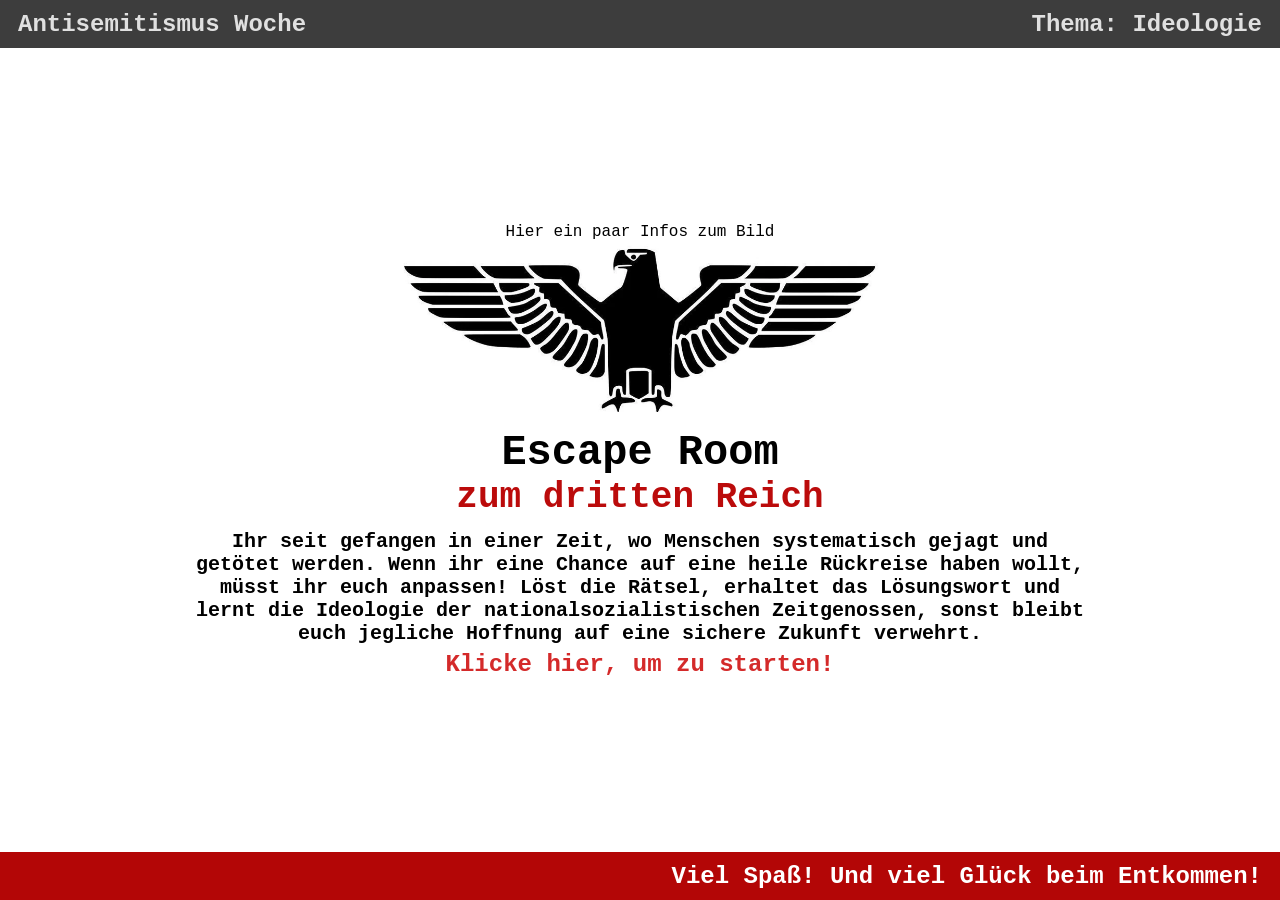
<file: index.html>
<!DOCTYPE html>
<html lang="de">
    <head>
        <meta charset="utf-8">
        <title>Homepage | Escape Room</title>
        <link rel="stylesheet" href="./css/home.css">
    </head>
    <body>
        
        <div class="header">
            <div>Antisemitismus Woche</div>
            <div>Thema: Ideologie</div>
        </div>

        <div class="content">
            <div class="img">
                <button class="img alert-trigger" onclick="showAlert()">Hier ein paar Infos zum Bild</button> 
                <img src="./resources/reichsadler-picture.webp" alt="Bild eines Reichsadlers">

                <!-- <p class="img info">Das hier ist ein Bild eines Reichsadlers. 
                    Die Verwendung dieses Symbols ist ohne Hakenkreuz nicht strafbar,
                    daher wird er oft von Nazis benutzt, um Gleichgesinnten die eigene 
                    Weltanschauung zu demonstrieren.</p>
                <p class="img link"><a href="https://www.ebay.de/itm/305995497662?srsltid=AfmBOorsjXa86XxQG4_QE_YcTgO_wRYqYVOR5uSBegvjUWXw7wia4qXM"
                    target="_blank" rel="noreferrer">
                    Link zur Webseite, von der dieses Bild stammt
                </a></p> -->
            </div>

            <h1>Escape Room</h1>
            <h2>zum dritten Reich</h2>

            <p>Ihr seit gefangen in einer Zeit, wo Menschen systematisch gejagt
                und get&ouml;tet werden. Wenn ihr eine Chance auf eine heile R&uuml;ckreise haben wollt,
                m&uuml;sst ihr euch anpassen! L&ouml;st die R&auml;tsel, erhaltet das L&ouml;sungswort
                und lernt die Ideologie der nationalsozialistischen Zeitgenossen, sonst bleibt euch 
                jegliche Hoffnung auf eine sichere Zukunft verwehrt.
            </p>
            <div><a href="./html/01-riddle.html">Klicke hier, um zu starten!</a></div>
        </div>

        <div class="footer">
            <div>Viel Spa&szlig;! Und viel Gl&uuml;ck beim Entkommen!</div>
        </div>

        <script>
            let solutionArray = ['false', 'false', 'false', 'false', 'false', 'false', 'false', 'false'];
            //the solutionArray shows which riddles have been solved yet
            //'false' means not solved; 'true' means solved   
            //(when getting transfered, the turn into string. If I use strings from the beginning they dont need to change.)
            //first entry is for the first riddel, second one is for the second riddle and so on...
            
            storeArray();

            function storeArray() {
                for(let i = 0; i < 8; i++) {
                    sessionStorage.setItem(i, solutionArray[i]);
                }
            } //storeArray()

            function showAlert() {
                window.alert(
                    `Das hier ist ein Reichsadler. 
Zu NS-Zeiten symbolisierte er Macht, Souveränität, sowie die Idee eines übergeordneten Reiches. In Verbindung mit dem Hakenkreuz im Eichenkranz (hier nicht abgebildet) stand er fuer die Ideologie des "Dritten Reiches".
Heutzutage ist die Verwendung dieses Symbols mit dem Hakenkreuz strafbar, daher wird es von Nazis oft ohne Hakenkreuz verwendet, um Gleichgesinnten zu zeigen, dass man der NS-Ideologie folgt.`
                )
            } //showAlert()
        </script>
    </body>
</html>
</file>
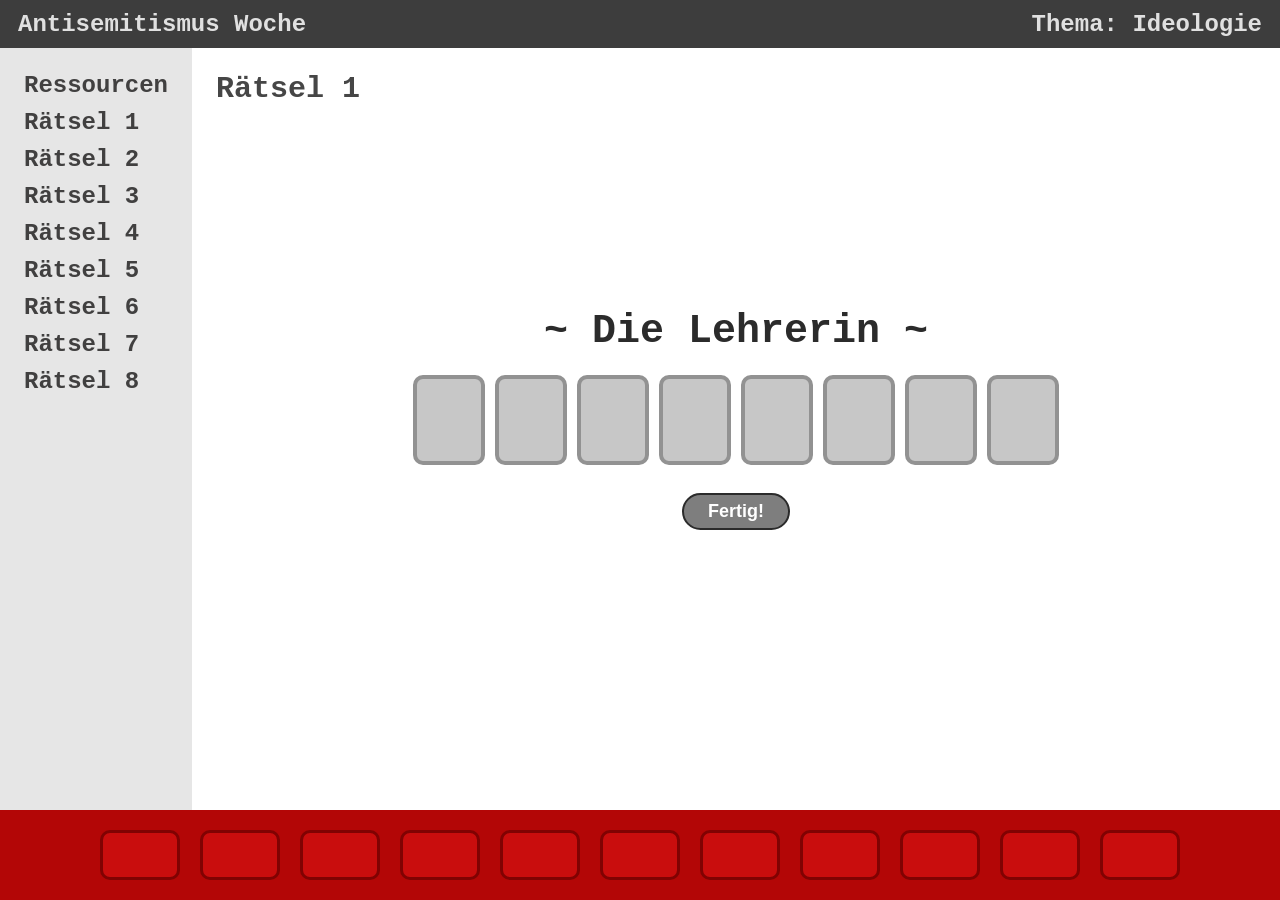
<file: html/01-riddle.html>
<!DOCTYPE html>
<html lang="de">
    <head>
        <meta charset="utf-8">
        <title>R&auml;tsel 1 | Escape Room</title>
        <link rel="stylesheet" href="../css/style.css">
    </head>
    <body>
    
        <div class="header">
            <div>Antisemitismus Woche</div>
            <div>Thema: Ideologie</div>
        </div>

        <div class="content">
            <div class="side left">
                <ul class="linklist">
                    <li><a href="./resources.html">Ressourcen</a></li>
                    <li><a href="./01-riddle.html">R&auml;tsel 1</a></li>
                    <li><a href="./02-riddle.html">R&auml;tsel 2</a></li>
                    <li><a href="./03-riddle.html">R&auml;tsel 3</a></li>
                    <li><a href="./04-riddle.html">R&auml;tsel 4</a></li>
                    <li><a href="./05-riddle.html">R&auml;tsel 5</a></li>
                    <li><a href="./06-riddle.html">R&auml;tsel 6</a></li>
                    <li><a href="./07-riddle.html">R&auml;tsel 7</a></li>
                    <li><a href="./08-riddle.html">R&auml;tsel 8</a></li>
                </ul>
            </div>
            
            <div class="side right">
                <h2>R&auml;tsel 1</h2>
                <div class="riddle-specifics">
                    <h1>~ Die Lehrerin ~</h1>
                    <div class="code-input-container">
                        <input type="text" class="code-input one" maxlength="1" oninput="moveToNext(this)" onkeydown="moveToPrev(this, event)">
                        <input type="text" class="code-input two" maxlength="1" oninput="moveToNext(this)" onkeydown="moveToPrev(this, event)">
                        <input type="text" class="code-input three" maxlength="1" oninput="moveToNext(this)" onkeydown="moveToPrev(this, event)">
                        <input type="text" class="code-input four" maxlength="1" oninput="moveToNext(this)" onkeydown="moveToPrev(this, event)">
                        <input type="text" class="code-input five" maxlength="1" oninput="moveToNext(this)" onkeydown="moveToPrev(this, event)">
                        <input type="text" class="code-input six" maxlength="1" oninput="moveToNext(this)" onkeydown="moveToPrev(this, event)">
                        <input type="text" class="code-input seven" maxlength="1" oninput="moveToNext(this)" onkeydown="moveToPrev(this, event)">
                        <input type="text" class="code-input eight" maxlength="1" oninput="moveToNext(this)" onkeydown="moveToPrev(this, event)">
                        <!-- the type has to be "text" in order for maxlength to only allow the input of one digit -->
                    </div>
                    <div class="button-container">
                        <button class="submit" onclick="checkCode()">Fertig!</button>
                    </div>
                    <div class="error-message">Hier k&ouml;nnte ein Fehler vorliegen!</div>
                </div>
            </div>
        </div>

        <div class="footer">
            <div class="solution one"></div>
            <div class="solution two"></div>
            <div class="solution three"></div>
            <div class="solution four"></div>
            <div class="solution five"></div>
            <div class="solution six"></div>
            <div class="solution seven"></div>
            <div class="solution eight"></div>
            <div class="solution nine"></div>
            <div class="solution ten"></div>
            <div class="solution eleven"></div>
        </div>

        <script type="text/javascript" src="../js/script.js"></script>
        <script>
            let solutionArray = retrieveArray();
            showObtainedSolutionLetters(solutionArray);
            lockInputsIfSolved();

            function checkCode() {
                if (checkForEmptyInputs()) { //if all Inputs have values:
                    if (
                        //check if the entered values are correct:
                        document.querySelector('.code-input.one').value == 0 &&
                        document.querySelector('.code-input.two').value == 3 &&
                        document.querySelector('.code-input.three').value == 1 &&
                        document.querySelector('.code-input.four').value == 1 &&
                        document.querySelector('.code-input.five').value == 6 &&
                        document.querySelector('.code-input.six').value == 1 &&
                        document.querySelector('.code-input.seven').value == 2 &&
                        document.querySelector('.code-input.eight').value == 5
                    ){ //if entered values are correct
                        revealSolution();
                    } else { //if entered calues are not correct
                        document.querySelector('.error-message').innerHTML = 'Inkorrekt. Versuch es noch einmal!';
                        document.querySelector('.error-message').style.color = 'rgb(224, 111, 111)';
                    }
                } else { //if there is at least one empty input
                    document.querySelector('.error-message').innerHTML = 'Es gibt noch leere Eingabe-Felder!';
                    document.querySelector('.error-message').style.color = 'rgb(224, 111, 111)';
                }
            } //checkCode()

            function revealSolution() {
                document.querySelector('.error-message').style.color = 'white';
                solutionArray[0] = 'true';
                storeArray(solutionArray);
                showObtainedSolutionLetters(solutionArray);
                lockInputsIfSolved();
            } //revealSolution()

            function lockInputsIfSolved() {
                if (solutionArray[0] == 'true') {
                    document.querySelector('.code-input.one').value = 0;
                    document.querySelector('.code-input.two').value =  3;
                    document.querySelector('.code-input.three').value = 1; 
                    document.querySelector('.code-input.four').value = 1; 
                    document.querySelector('.code-input.five').value = 6; 
                    document.querySelector('.code-input.six').value = 1; 
                    document.querySelector('.code-input.seven').value = 2; 
                    document.querySelector('.code-input.eight').value = 5;

                    document.querySelector('.code-input.one').disabled = true;
                    document.querySelector('.code-input.two').disabled = true;
                    document.querySelector('.code-input.three').disabled = true;
                    document.querySelector('.code-input.four').disabled = true;
                    document.querySelector('.code-input.five').disabled = true;
                    document.querySelector('.code-input.six').disabled = true;
                    document.querySelector('.code-input.seven').disabled = true;
                    document.querySelector('.code-input.eight').disabled = true;
                    /* I am aware that I could use const variables instead of using
                    the querySelector everytime which would probably reduce processing time. 
                    However, I would need to do that for every html.file and I don't have
                    endless time right now. So I'll just leave it this way because it's
                    quicker to implement. */
                }
            } //lockInputsIfSolved()
        </script>
    </body>
</html>
</file>
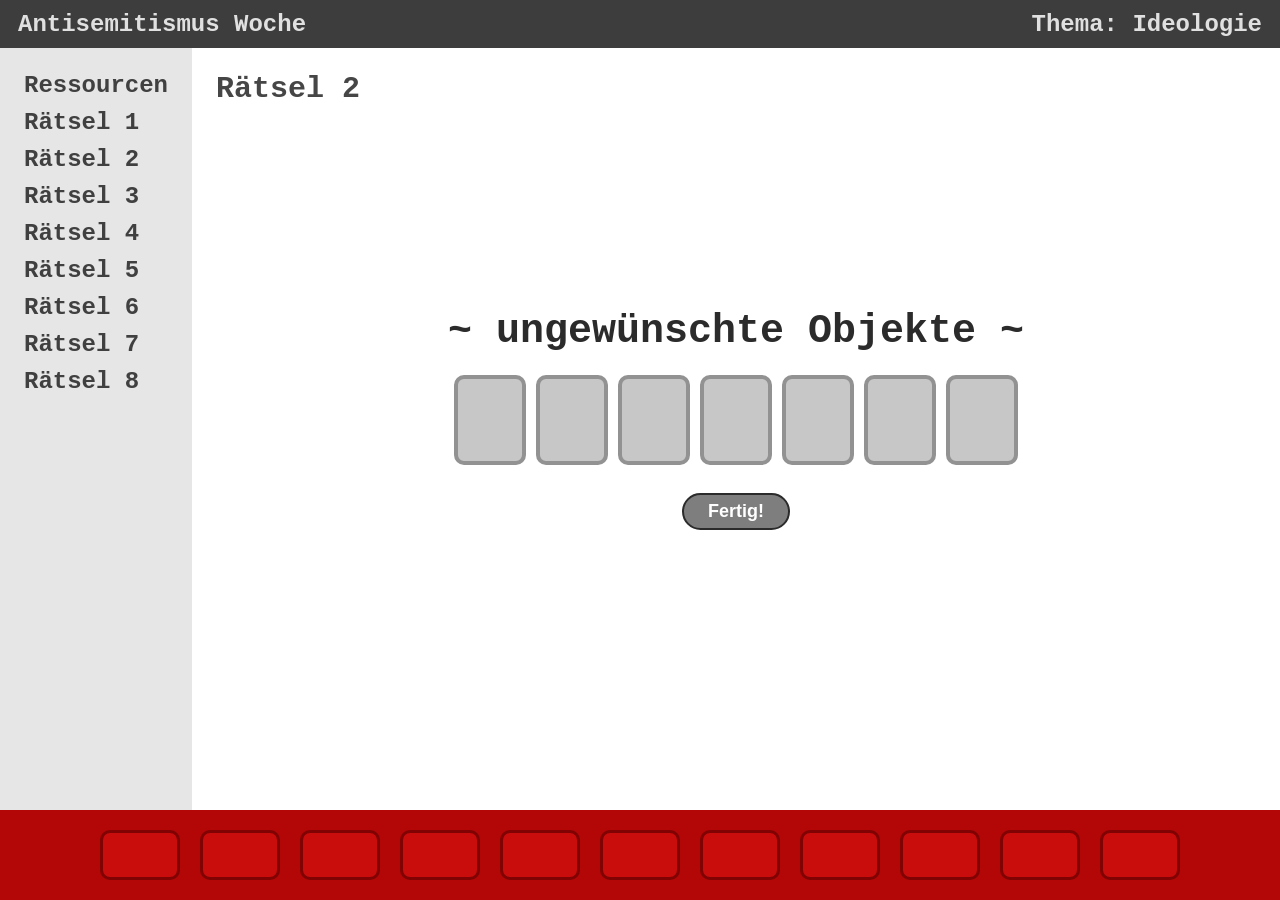
<file: html/02-riddle.html>
<!DOCTYPE html>
<html lang="de">
    <head>
        <meta charset="utf-8">
        <title>R&auml;tsel 2 | Escape Room</title>
        <link rel="stylesheet" href="../css/style.css">
    </head>
    <body>

        <div class="header">
            <div>Antisemitismus Woche</div>
            <div>Thema: Ideologie</div>
        </div>
        
        <div class="content">
            <div class="side left">
                <ul class="linklist">
                    <li><a href="./resources.html">Ressourcen</a></li>
                    <li><a href="./01-riddle.html">R&auml;tsel 1</a></li>
                    <li><a href="./02-riddle.html">R&auml;tsel 2</a></li>
                    <li><a href="./03-riddle.html">R&auml;tsel 3</a></li>
                    <li><a href="./04-riddle.html">R&auml;tsel 4</a></li>
                    <li><a href="./05-riddle.html">R&auml;tsel 5</a></li>
                    <li><a href="./06-riddle.html">R&auml;tsel 6</a></li>
                    <li><a href="./07-riddle.html">R&auml;tsel 7</a></li>
                    <li><a href="./08-riddle.html">R&auml;tsel 8</a></li>
                </ul>
            </div>
            
            <div class="side right">
                <h2>R&auml;tsel 2</h2>
                <div class="riddle-specifics">
                    <h1>~ ungew&uuml;nschte Objekte ~</h1>
                    <div class="code-input-container">
                        <input type="text" class="code-input one" maxlength="1" oninput="moveToNext(this)" onkeydown="moveToPrev(this, event)">
                        <input type="text" class="code-input two" maxlength="1" oninput="moveToNext(this)" onkeydown="moveToPrev(this, event)">
                        <input type="text" class="code-input three" maxlength="1" oninput="moveToNext(this)" onkeydown="moveToPrev(this, event)">
                        <input type="text" class="code-input four" maxlength="1" oninput="moveToNext(this)" onkeydown="moveToPrev(this, event)">
                        <input type="text" class="code-input five" maxlength="1" oninput="moveToNext(this)" onkeydown="moveToPrev(this, event)">
                        <input type="text" class="code-input six" maxlength="1" oninput="moveToNext(this)" onkeydown="moveToPrev(this, event)">
                        <input type="text" class="code-input seven" maxlength="1" oninput="moveToNext(this)" onkeydown="moveToPrev(this, event)">
                        <!-- the type has to be "text" in order for maxlength to only allow the input of one digit -->
                    </div>
                    <div class="button-container">
                        <button class="submit" onclick="checkCode()">Fertig!</button>
                    </div>
                    <div class="error-message">Hier k&ouml;nnte ein Fehler vorliegen!</div>
                </div>
            </div>
        </div>

        <div class="footer">
            <div class="solution one"></div>
            <div class="solution two"></div>
            <div class="solution three"></div>
            <div class="solution four"></div>
            <div class="solution five"></div>
            <div class="solution six"></div>
            <div class="solution seven"></div>
            <div class="solution eight"></div>
            <div class="solution nine"></div>
            <div class="solution ten"></div>
            <div class="solution eleven"></div>
        </div>

        <script type="text/javascript" src="../js/script.js"></script>
        <script>
            let solutionArray = retrieveArray();
            showObtainedSolutionLetters(solutionArray);
            lockInputsIfSolved();

            function checkCode() {
                if (checkForEmptyInputs()) { //if all Inputs have values:
                    if (
                        //check if the entered values are correct:
                        document.querySelector('.code-input.one').value == 1 &&
                        document.querySelector('.code-input.two').value == 9 &&
                        document.querySelector('.code-input.three').value == 3 &&
                        document.querySelector('.code-input.four').value == 3 &&
                        document.querySelector('.code-input.five').value == 1 &&
                        document.querySelector('.code-input.six').value == 9 &&
                        document.querySelector('.code-input.seven').value == 4
                    ){ //if entered values are correct
                        revealSolution();
                    } else { //if entered calues are not correct
                        document.querySelector('.error-message').innerHTML = 'Inkorrekt. Versuch es noch einmal!';
                        document.querySelector('.error-message').style.color = 'rgb(224, 111, 111)';
                    }
                } else { //if there is at least one empty input
                    document.querySelector('.error-message').innerHTML = 'Es gibt noch leere Eingabe-Felder!';
                    document.querySelector('.error-message').style.color = 'rgb(224, 111, 111)';
                }
            } //checkCode()

            function revealSolution() {
                document.querySelector('.error-message').style.color = 'white';
                solutionArray[1] = 'true';
                storeArray(solutionArray);
                showObtainedSolutionLetters(solutionArray);
                lockInputsIfSolved();
            } //revealSolution()

            function lockInputsIfSolved() {
                if (solutionArray[1] == 'true') {
                    document.querySelector('.code-input.one').value = 1;
                    document.querySelector('.code-input.two').value =  9;
                    document.querySelector('.code-input.three').value = 3; 
                    document.querySelector('.code-input.four').value = 3; 
                    document.querySelector('.code-input.five').value = 1; 
                    document.querySelector('.code-input.six').value = 9; 
                    document.querySelector('.code-input.seven').value = 4; 

                    document.querySelector('.code-input.one').disabled = true;
                    document.querySelector('.code-input.two').disabled = true;
                    document.querySelector('.code-input.three').disabled = true;
                    document.querySelector('.code-input.four').disabled = true;
                    document.querySelector('.code-input.five').disabled = true;
                    document.querySelector('.code-input.six').disabled = true;
                    document.querySelector('.code-input.seven').disabled = true;
                }
            } //lockInputsIfSolved()
        </script>
    </body>
</html>
</file>
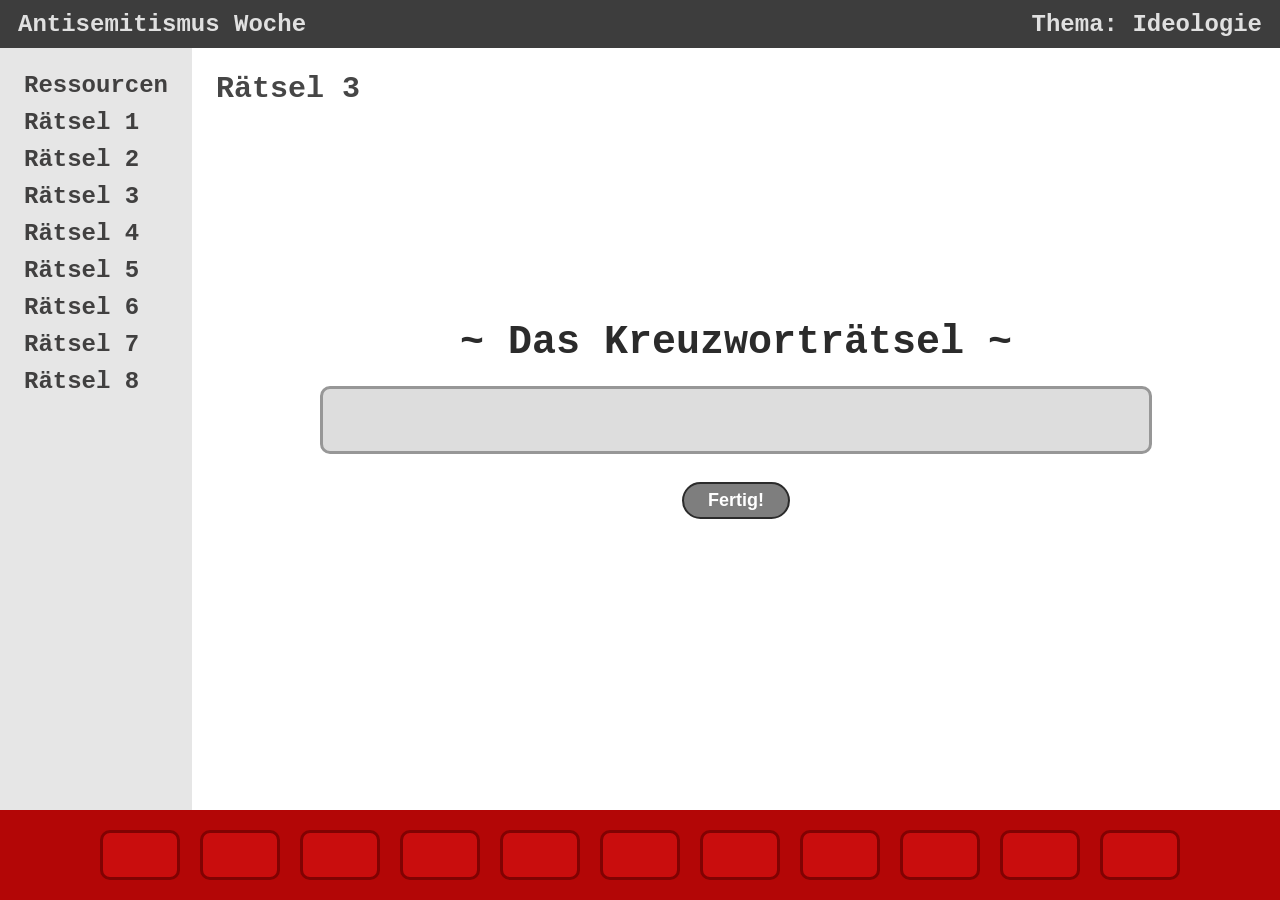
<file: html/03-riddle.html>
<!DOCTYPE html>
<html lang="de">
    <head>
        <meta charset="utf-8">
        <title>R&auml;tsel 3 | Escape Room</title>
        <link rel="stylesheet" href="../css/style.css">
    </head>
    <body>
        
        <div class="header">
            <div>Antisemitismus Woche</div>
            <div>Thema: Ideologie</div>
        </div>

        <div class="content">
            <div class="side left">
                <ul class="linklist">
                    <li><a href="./resources.html">Ressourcen</a></li>
                    <li><a href="./01-riddle.html">R&auml;tsel 1</a></li>
                    <li><a href="./02-riddle.html">R&auml;tsel 2</a></li>
                    <li><a href="./03-riddle.html">R&auml;tsel 3</a></li>
                    <li><a href="./04-riddle.html">R&auml;tsel 4</a></li>
                    <li><a href="./05-riddle.html">R&auml;tsel 5</a></li>
                    <li><a href="./06-riddle.html">R&auml;tsel 6</a></li>
                    <li><a href="./07-riddle.html">R&auml;tsel 7</a></li>
                    <li><a href="./08-riddle.html">R&auml;tsel 8</a></li>
                </ul>
            </div>
            
            <div class="side right">
                <h2>R&auml;tsel 3</h2>
                <div class="riddle-specifics">
                    <h1>~ Das Kreuzwortr&auml;tsel ~</h1>
                    <div class="code-input-container">
                        <input type="text" class="word-input">
                    </div>
                    <div class="button-container">
                        <button class="submit" onclick="checkWord()">Fertig!</button>
                    </div>
                    <div class="error-message">Hier k&ouml;nnte ein Fehler vorliegen!</div>
                </div>
            </div>
        </div>

        <div class="footer">
            <div class="solution one"></div>
            <div class="solution two"></div>
            <div class="solution three"></div>
            <div class="solution four"></div>
            <div class="solution five"></div>
            <div class="solution six"></div>
            <div class="solution seven"></div>
            <div class="solution eight"></div>
            <div class="solution nine"></div>
            <div class="solution ten"></div>
            <div class="solution eleven"></div>
        </div>

        <script type="text/javascript" src="../js/script.js"></script>
        <script>
            let solutionArray = retrieveArray();
            showObtainedSolutionLetters(solutionArray);
            lockInputsIfSolved();

            function checkWord() {
                if (document.querySelector('.word-input').value) { //if all Inputs have values:
                    if (
                        //check if the entered values are correct:
                        document.querySelector('.word-input').value == 'Menschenrechte' 
                    ){ //if entered values are correct
                        revealSolution();
                    } else { //if entered calues are not correct
                        document.querySelector('.error-message').innerHTML = 'Inkorrekt. Versuch es noch einmal!';
                        document.querySelector('.error-message').style.color = 'rgb(224, 111, 111)';
                    }
                } else { //if there is at least one empty input
                    document.querySelector('.error-message').innerHTML = 'Es gibt noch leere Eingabe-Felder!';
                    document.querySelector('.error-message').style.color = 'rgb(224, 111, 111)';
                }
            } //checkWord()

            function revealSolution() {
                document.querySelector('.error-message').style.color = 'white';
                solutionArray[2] = 'true';
                storeArray(solutionArray);
                showObtainedSolutionLetters(solutionArray);
                lockInputsIfSolved();
            } //revealSolution()

            function lockInputsIfSolved() {
                if (solutionArray[2] == 'true') {
                    document.querySelector('.word-input').value = 'Menschenrechte';

                    document.querySelector('.word-input').disabled = true;
                }
            } //lockInputsIfSolved()
        </script>
    </body>
</html>
</file>
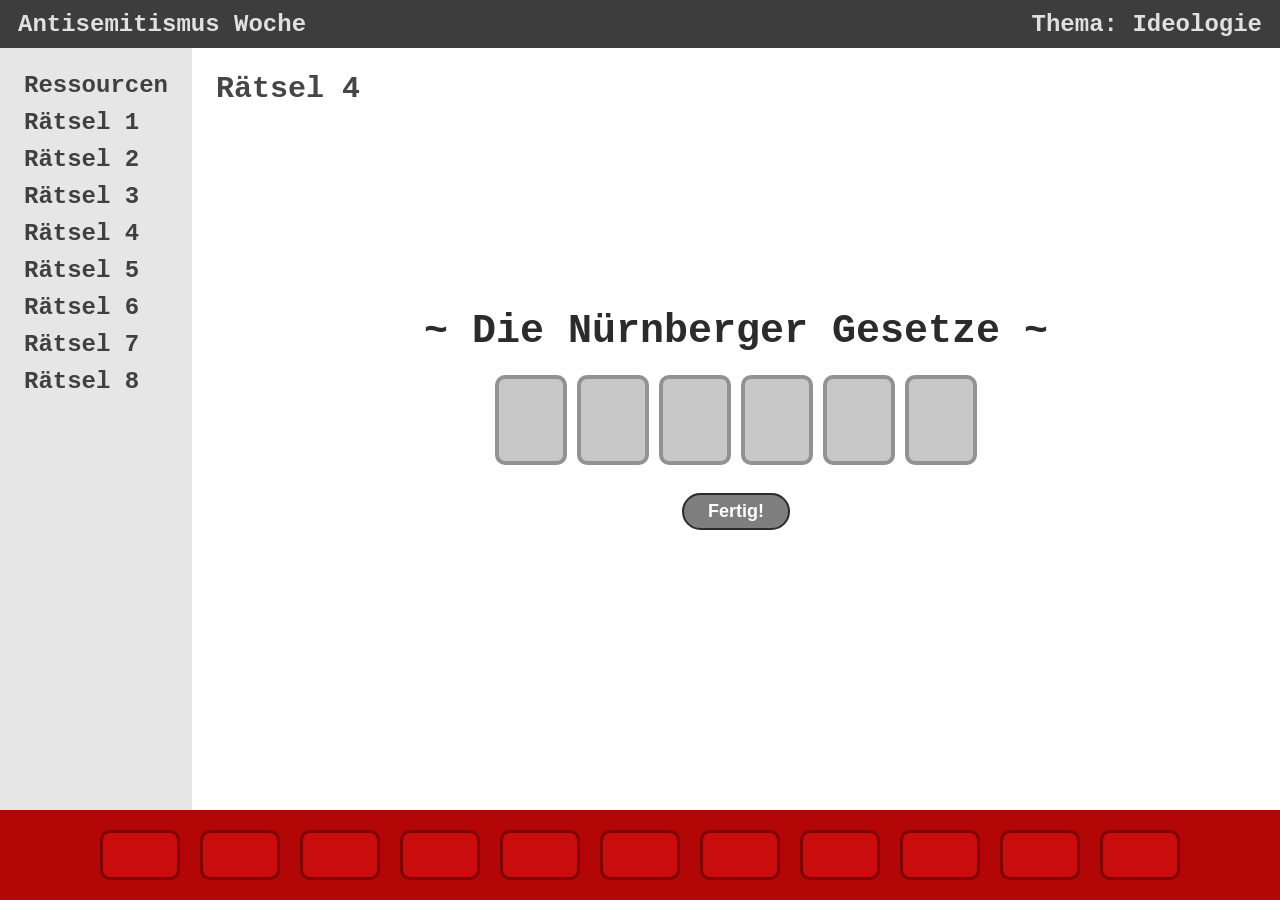
<file: html/04-riddle.html>
<!DOCTYPE html>
<html lang="de">
    <head>
        <meta charset="utf-8">
        <title>R&auml;tsel 4 | Escape Room</title>
        <link rel="stylesheet" href="../css/style.css">
    </head>
    <body>

        <div class="header">
            <div>Antisemitismus Woche</div>
            <div>Thema: Ideologie</div>
        </div>
        
        <div class="content">
            <div class="side left">
                <ul class="linklist">
                    <li><a href="./resources.html">Ressourcen</a></li>
                    <li><a href="./01-riddle.html">R&auml;tsel 1</a></li>
                    <li><a href="./02-riddle.html">R&auml;tsel 2</a></li>
                    <li><a href="./03-riddle.html">R&auml;tsel 3</a></li>
                    <li><a href="./04-riddle.html">R&auml;tsel 4</a></li>
                    <li><a href="./05-riddle.html">R&auml;tsel 5</a></li>
                    <li><a href="./06-riddle.html">R&auml;tsel 6</a></li>
                    <li><a href="./07-riddle.html">R&auml;tsel 7</a></li>
                    <li><a href="./08-riddle.html">R&auml;tsel 8</a></li>
                </ul>
            </div>
            
            <div class="side right">
                <h2>R&auml;tsel 4</h2>
                <div class="riddle-specifics">
                    <h1>~ Die N&uuml;rnberger Gesetze ~</h1>
                    <div class="code-input-container">
                        <input type="text" class="code-input one" maxlength="1" oninput="moveToNext(this)" onkeydown="moveToPrev(this, event)">
                        <input type="text" class="code-input two" maxlength="1" oninput="moveToNext(this)" onkeydown="moveToPrev(this, event)">
                        <input type="text" class="code-input three" maxlength="1" oninput="moveToNext(this)" onkeydown="moveToPrev(this, event)">
                        <input type="text" class="code-input four" maxlength="1" oninput="moveToNext(this)" onkeydown="moveToPrev(this, event)">
                        <input type="text" class="code-input five" maxlength="1" oninput="moveToNext(this)" onkeydown="moveToPrev(this, event)">
                        <input type="text" class="code-input six" maxlength="1" oninput="moveToNext(this)" onkeydown="moveToPrev(this, event)">
                        <!-- the type has to be "text" in order for maxlength to only allow the input of one digit -->
                    </div>
                    <div class="button-container">
                        <button class="submit" onclick="checkCode()">Fertig!</button>
                    </div>
                    <div class="error-message">Hier k&ouml;nnte ein Fehler vorliegen!</div>
                </div>
            </div>
        </div>

        <div class="footer">
            <div class="solution one"></div>
            <div class="solution two"></div>
            <div class="solution three"></div>
            <div class="solution four"></div>
            <div class="solution five"></div>
            <div class="solution six"></div>
            <div class="solution seven"></div>
            <div class="solution eight"></div>
            <div class="solution nine"></div>
            <div class="solution ten"></div>
            <div class="solution eleven"></div>
        </div>

        <script type="text/javascript" src="../js/script.js"></script>
        <script>
            let solutionArray = retrieveArray();
            showObtainedSolutionLetters(solutionArray);
            lockInputsIfSolved();

            function checkCode() {
                if (checkForEmptyInputs()) { //if all Inputs have values:
                    if (
                        //check if the entered values are correct:
                        document.querySelector('.code-input.one').value == 3 &&
                        document.querySelector('.code-input.two').value == 4 &&
                        document.querySelector('.code-input.three').value == 1 &&
                        document.querySelector('.code-input.four').value == 4 &&
                        document.querySelector('.code-input.five').value == 2 &&
                        document.querySelector('.code-input.six').value == 1 
                    ){ //if entered values are correct
                        revealSolution();
                    } else { //if entered calues are not correct
                        document.querySelector('.error-message').innerHTML = 'Inkorrekt. Versuch es noch einmal!';
                        document.querySelector('.error-message').style.color = 'rgb(224, 111, 111)';
                    }
                } else { //if there is at least one empty input
                    document.querySelector('.error-message').innerHTML = 'Es gibt noch leere Eingabe-Felder!';
                    document.querySelector('.error-message').style.color = 'rgb(224, 111, 111)';
                }
            } //checkCode()

            function revealSolution() {
                document.querySelector('.error-message').style.color = 'white';
                solutionArray[3] = 'true';
                storeArray(solutionArray);
                showObtainedSolutionLetters(solutionArray);
                lockInputsIfSolved();
            } //revealSolution()

            function lockInputsIfSolved() {
                if (solutionArray[3] == 'true') {
                    document.querySelector('.code-input.one').value = 3;
                    document.querySelector('.code-input.two').value =  4;
                    document.querySelector('.code-input.three').value = 1; 
                    document.querySelector('.code-input.four').value = 4; 
                    document.querySelector('.code-input.five').value = 2; 
                    document.querySelector('.code-input.six').value = 1; 

                    document.querySelector('.code-input.one').disabled = true;
                    document.querySelector('.code-input.two').disabled = true;
                    document.querySelector('.code-input.three').disabled = true;
                    document.querySelector('.code-input.four').disabled = true;
                    document.querySelector('.code-input.five').disabled = true;
                    document.querySelector('.code-input.six').disabled = true;
                }
            } //lockInputsIfSolved()
        </script>
    </body>
</html>
</file>
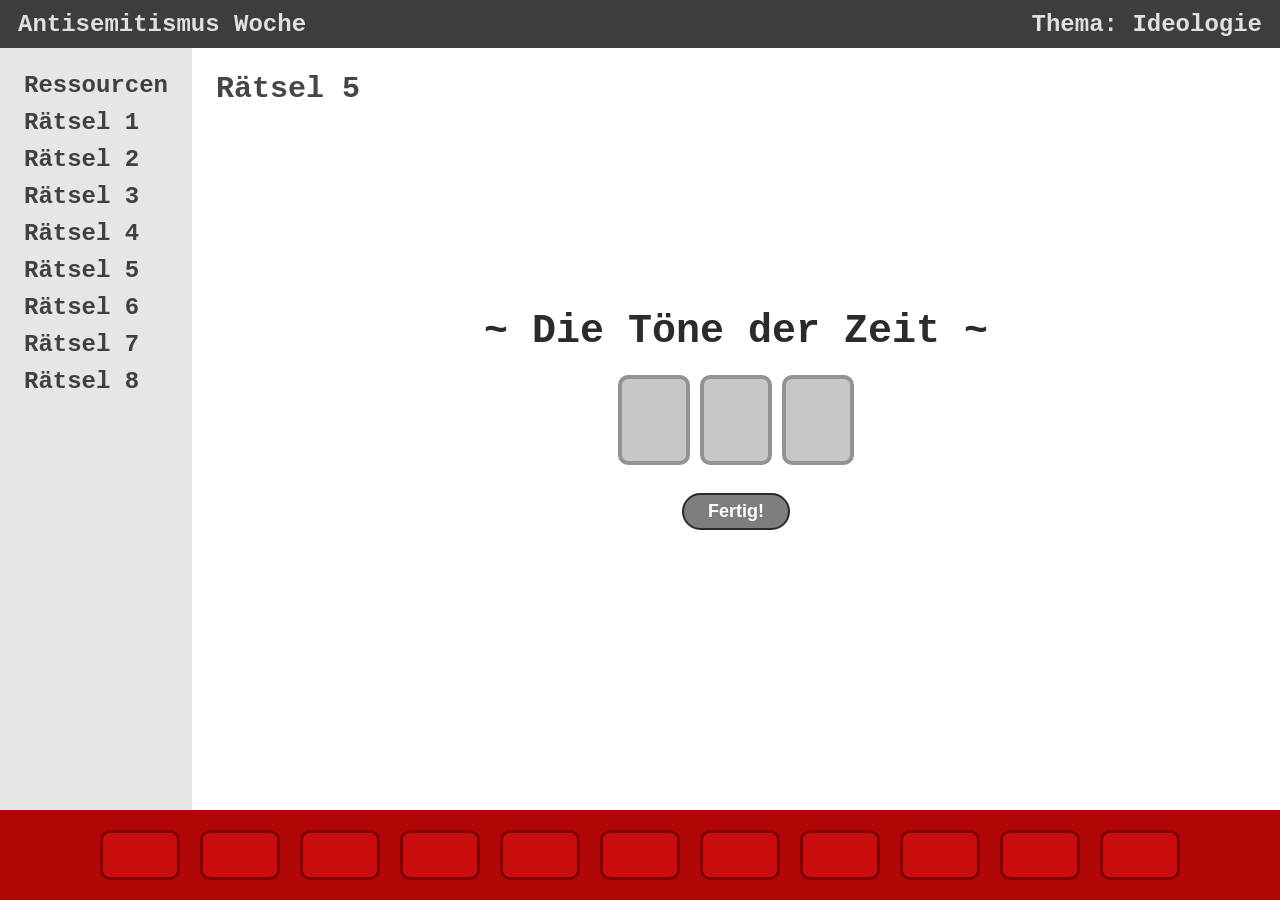
<file: html/05-riddle.html>
<!DOCTYPE html>
<html lang="de">
    <head>
        <meta charset="utf-8">
        <title>R&auml;tsel 5 | Escape Room</title>
        <link rel="stylesheet" href="../css/style.css">
    </head>
    <body>
        
        <div class="header">
            <div>Antisemitismus Woche</div>
            <div>Thema: Ideologie</div>
        </div>
        
        <div class="content">
            <div class="side left">
                <ul class="linklist">
                    <li><a href="./resources.html">Ressourcen</a></li>
                    <li><a href="./01-riddle.html">R&auml;tsel 1</a></li>
                    <li><a href="./02-riddle.html">R&auml;tsel 2</a></li>
                    <li><a href="./03-riddle.html">R&auml;tsel 3</a></li>
                    <li><a href="./04-riddle.html">R&auml;tsel 4</a></li>
                    <li><a href="./05-riddle.html">R&auml;tsel 5</a></li>
                    <li><a href="./06-riddle.html">R&auml;tsel 6</a></li>
                    <li><a href="./07-riddle.html">R&auml;tsel 7</a></li>
                    <li><a href="./08-riddle.html">R&auml;tsel 8</a></li>
                </ul>
            </div>
            
            <div class="side right">
                <h2>R&auml;tsel 5</h2>
                <div class="riddle-specifics">
                    <h1>~ Die T&ouml;ne der Zeit ~</h1>
                    <div class="code-input-container">
                        <input type="text" class="code-input one" maxlength="1" oninput="moveToNext(this)" onkeydown="moveToPrev(this, event)">
                        <input type="text" class="code-input two" maxlength="1" oninput="moveToNext(this)" onkeydown="moveToPrev(this, event)">
                        <input type="text" class="code-input three" maxlength="1" oninput="moveToNext(this)" onkeydown="moveToPrev(this, event)">
                        <!-- the type has to be "text" in order for maxlength to only allow the input of one digit -->
                    </div>
                    <div class="button-container">
                        <button class="submit" onclick="checkCode()">Fertig!</button>
                    </div>
                    <div class="error-message">Hier k&ouml;nnte ein Fehler vorliegen!</div>
                </div>
            </div>
        </div>

        <div class="footer">
            <div class="solution one"></div>
            <div class="solution two"></div>
            <div class="solution three"></div>
            <div class="solution four"></div>
            <div class="solution five"></div>
            <div class="solution six"></div>
            <div class="solution seven"></div>
            <div class="solution eight"></div>
            <div class="solution nine"></div>
            <div class="solution ten"></div>
            <div class="solution eleven"></div>
        </div>

        <script type="text/javascript" src="../js/script.js"></script>
        <script>
            let solutionArray = retrieveArray();
            showObtainedSolutionLetters(solutionArray);
            lockInputsIfSolved();

            function checkCode() {
                if (checkForEmptyInputs()) { //if all Inputs have values:
                    if (
                        //check if the entered values are correct:
                        document.querySelector('.code-input.one').value == 1 &&
                        document.querySelector('.code-input.two').value == 6 &&
                        document.querySelector('.code-input.three').value == 1 
                    ){ //if entered values are correct
                        revealSolution();
                    } else { //if entered calues are not correct
                        document.querySelector('.error-message').innerHTML = 'Inkorrekt. Versuch es noch einmal!';
                        document.querySelector('.error-message').style.color = 'rgb(224, 111, 111)';
                    }
                } else { //if there is at least one empty input
                    document.querySelector('.error-message').innerHTML = 'Es gibt noch leere Eingabe-Felder!';
                    document.querySelector('.error-message').style.color = 'rgb(224, 111, 111)';
                }
            } //checkCode()

            function revealSolution() {
                document.querySelector('.error-message').style.color = 'white';
                solutionArray[4] = 'true';
                storeArray(solutionArray);
                showObtainedSolutionLetters(solutionArray);
                lockInputsIfSolved();
            } //revealSolution()

            function lockInputsIfSolved() {
                if (solutionArray[4] == 'true') {
                    document.querySelector('.code-input.one').value = 1;
                    document.querySelector('.code-input.two').value =  6;
                    document.querySelector('.code-input.three').value = 1; 

                    document.querySelector('.code-input.one').disabled = true;
                    document.querySelector('.code-input.two').disabled = true;
                    document.querySelector('.code-input.three').disabled = true;
                }
            } //lockInputsIfSolved()
        </script>
    </body>
</html>
</file>
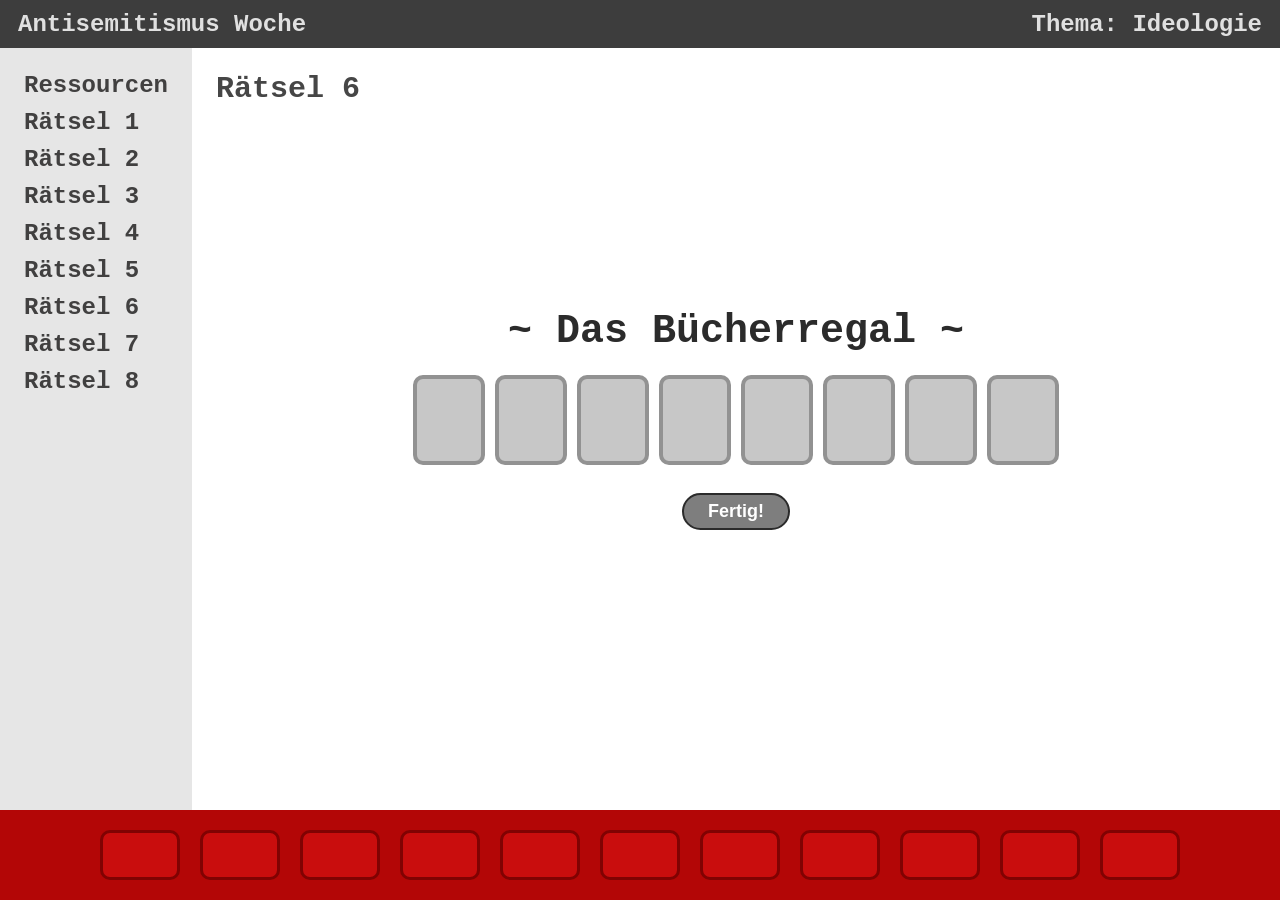
<file: html/06-riddle.html>
<!DOCTYPE html>
<html lang="de">
    <head>
        <meta charset="utf-8">
        <title>R&auml;tsel 6 | Escape Room</title>
        <link rel="stylesheet" href="../css/style.css">
    </head>
    <body>
        
        <div class="header">
            <div>Antisemitismus Woche</div>
            <div>Thema: Ideologie</div>
        </div>
        
        <div class="content">
            <div class="side left">
                <ul class="linklist">
                    <li><a href="./resources.html">Ressourcen</a></li>
                    <li><a href="./01-riddle.html">R&auml;tsel 1</a></li>
                    <li><a href="./02-riddle.html">R&auml;tsel 2</a></li>
                    <li><a href="./03-riddle.html">R&auml;tsel 3</a></li>
                    <li><a href="./04-riddle.html">R&auml;tsel 4</a></li>
                    <li><a href="./05-riddle.html">R&auml;tsel 5</a></li>
                    <li><a href="./06-riddle.html">R&auml;tsel 6</a></li>
                    <li><a href="./07-riddle.html">R&auml;tsel 7</a></li>
                    <li><a href="./08-riddle.html">R&auml;tsel 8</a></li>
                </ul>
            </div>
            
            <div class="side right">
                <h2>R&auml;tsel 6</h2>
                <div class="riddle-specifics">
                    <h1>~ Das B&uuml;cherregal ~</h1>
                    <div class="code-input-container">
                        <input type="text" class="code-input one" maxlength="1" oninput="moveToNext(this)" onkeydown="moveToPrev(this, event)">
                        <input type="text" class="code-input two" maxlength="1" oninput="moveToNext(this)" onkeydown="moveToPrev(this, event)">
                        <input type="text" class="code-input three" maxlength="1" oninput="moveToNext(this)" onkeydown="moveToPrev(this, event)">
                        <input type="text" class="code-input four" maxlength="1" oninput="moveToNext(this)" onkeydown="moveToPrev(this, event)">
                        <input type="text" class="code-input five" maxlength="1" oninput="moveToNext(this)" onkeydown="moveToPrev(this, event)">
                        <input type="text" class="code-input six" maxlength="1" oninput="moveToNext(this)" onkeydown="moveToPrev(this, event)">
                        <input type="text" class="code-input seven" maxlength="1" oninput="moveToNext(this)" onkeydown="moveToPrev(this, event)">
                        <input type="text" class="code-input eight" maxlength="1" oninput="moveToNext(this)" onkeydown="moveToPrev(this, event)">
                        <!-- the type has to be "text" in order for maxlength to only allow the input of one digit -->
                    </div>
                    <div class="button-container">
                        <button class="submit" onclick="checkCode()">Fertig!</button>
                    </div>
                    <div class="error-message">Hier k&ouml;nnte ein Fehler vorliegen!</div>
                </div>
            </div>
        </div>

        <div class="footer">
            <div class="solution one"></div>
            <div class="solution two"></div>
            <div class="solution three"></div>
            <div class="solution four"></div>
            <div class="solution five"></div>
            <div class="solution six"></div>
            <div class="solution seven"></div>
            <div class="solution eight"></div>
            <div class="solution nine"></div>
            <div class="solution ten"></div>
            <div class="solution eleven"></div>
        </div>

        <script type="text/javascript" src="../js/script.js"></script>
        <script>
            let solutionArray = retrieveArray();
            showObtainedSolutionLetters(solutionArray);
            lockInputsIfSolved();

            function checkCode() {
                if (checkForEmptyInputs()) { //if all Inputs have values:
                    if (
                        //check if the entered values are correct:
                        document.querySelector('.code-input.one').value == 8 &&
                        document.querySelector('.code-input.two').value == 6 &&
                        document.querySelector('.code-input.three').value == 2 &&
                        document.querySelector('.code-input.four').value == 5 &&
                        document.querySelector('.code-input.five').value == 3 &&
                        document.querySelector('.code-input.six').value == 1 &&
                        document.querySelector('.code-input.seven').value == 7 &&
                        document.querySelector('.code-input.eight').value == 9
                    ){ //if entered values are correct
                        revealSolution();
                    } else { //if entered calues are not correct
                        document.querySelector('.error-message').innerHTML = 'Inkorrekt. Versuch es noch einmal!';
                        document.querySelector('.error-message').style.color = 'rgb(224, 111, 111)';
                    }
                } else { //if there is at least one empty input
                    document.querySelector('.error-message').innerHTML = 'Es gibt noch leere Eingabe-Felder!';
                    document.querySelector('.error-message').style.color = 'rgb(224, 111, 111)';
                }
            } //checkCode()

            function revealSolution() {
                document.querySelector('.error-message').style.color = 'white';
                solutionArray[5] = 'true';
                storeArray(solutionArray);
                showObtainedSolutionLetters(solutionArray);
                lockInputsIfSolved();
            } //revealSolution()

            function lockInputsIfSolved() {
                if (solutionArray[5] == 'true') {
                    document.querySelector('.code-input.one').value = 8;
                    document.querySelector('.code-input.two').value =  6;
                    document.querySelector('.code-input.three').value = 2; 
                    document.querySelector('.code-input.four').value = 5; 
                    document.querySelector('.code-input.five').value = 3; 
                    document.querySelector('.code-input.six').value = 1; 
                    document.querySelector('.code-input.seven').value = 7; 
                    document.querySelector('.code-input.eight').value = 9;

                    document.querySelector('.code-input.one').disabled = true;
                    document.querySelector('.code-input.two').disabled = true;
                    document.querySelector('.code-input.three').disabled = true;
                    document.querySelector('.code-input.four').disabled = true;
                    document.querySelector('.code-input.five').disabled = true;
                    document.querySelector('.code-input.six').disabled = true;
                    document.querySelector('.code-input.seven').disabled = true;
                    document.querySelector('.code-input.eight').disabled = true;
                }
            } //lockInputsIfSolved()
        </script>
    </body>
</html>
</file>
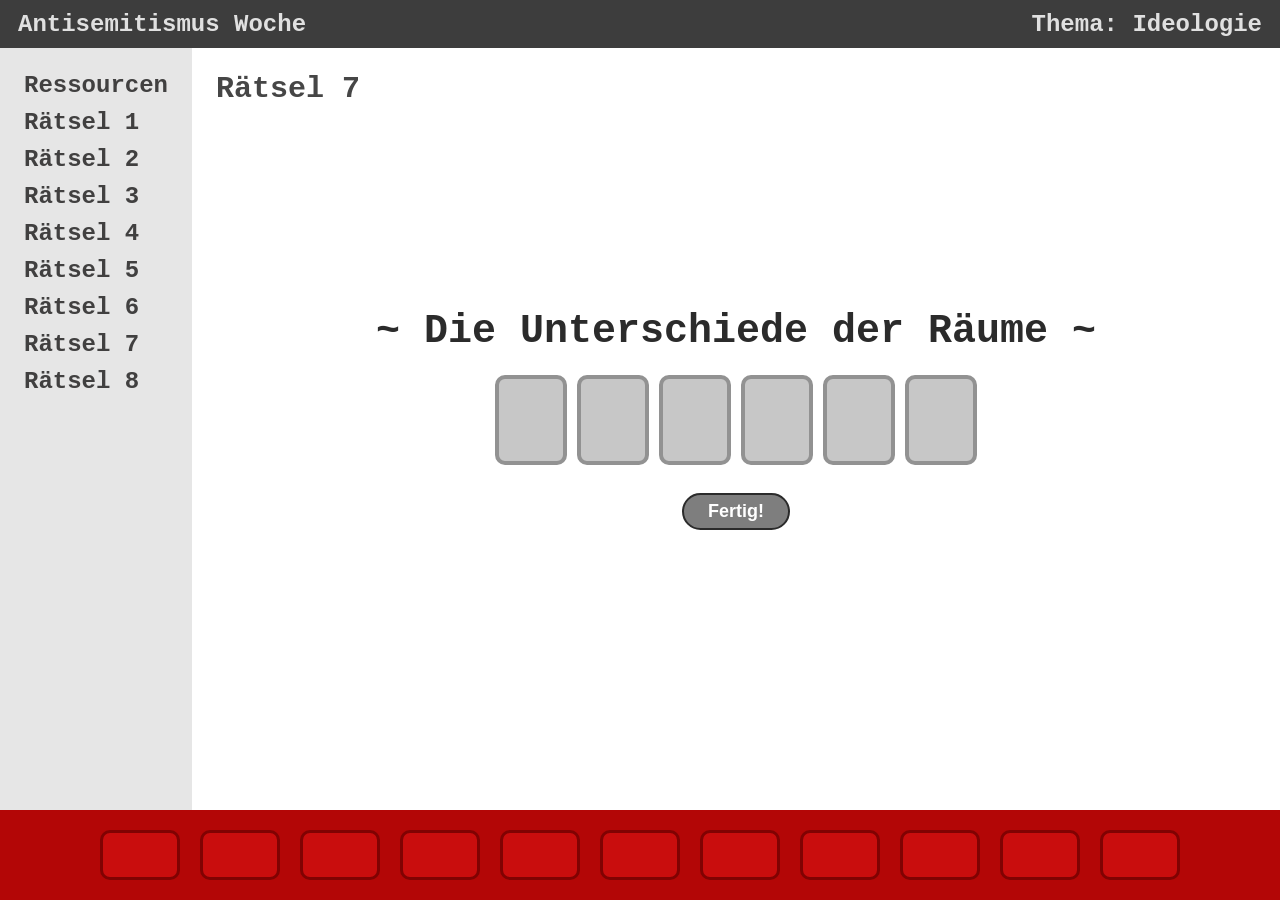
<file: html/07-riddle.html>
<!DOCTYPE html>
<html lang="de">
    <head>
        <meta charset="utf-8">
        <title>R&auml;tsel 7 | Escape Room</title>
        <link rel="stylesheet" href="../css/style.css">
    </head>
    <body>
        
        <div class="header">
            <div>Antisemitismus Woche</div>
            <div>Thema: Ideologie</div>
        </div>
        
        <div class="content">
            <div class="side left">
                <ul class="linklist">
                    <li><a href="./resources.html">Ressourcen</a></li>
                    <li><a href="./01-riddle.html">R&auml;tsel 1</a></li>
                    <li><a href="./02-riddle.html">R&auml;tsel 2</a></li>
                    <li><a href="./03-riddle.html">R&auml;tsel 3</a></li>
                    <li><a href="./04-riddle.html">R&auml;tsel 4</a></li>
                    <li><a href="./05-riddle.html">R&auml;tsel 5</a></li>
                    <li><a href="./06-riddle.html">R&auml;tsel 6</a></li>
                    <li><a href="./07-riddle.html">R&auml;tsel 7</a></li>
                    <li><a href="./08-riddle.html">R&auml;tsel 8</a></li>
                </ul>
            </div>
            
            <div class="side right">
                <h2>R&auml;tsel 7</h2>
                <div class="riddle-specifics">
                    <h1>~ Die Unterschiede der R&auml;ume ~</h1>
                    <div class="code-input-container">
                        <input type="text" class="code-input one" maxlength="1" oninput="moveToNext(this)" onkeydown="moveToPrev(this, event)">
                        <input type="text" class="code-input two" maxlength="1" oninput="moveToNext(this)" onkeydown="moveToPrev(this, event)">
                        <input type="text" class="code-input three" maxlength="1" oninput="moveToNext(this)" onkeydown="moveToPrev(this, event)">
                        <input type="text" class="code-input four" maxlength="1" oninput="moveToNext(this)" onkeydown="moveToPrev(this, event)">
                        <input type="text" class="code-input five" maxlength="1" oninput="moveToNext(this)" onkeydown="moveToPrev(this, event)">
                        <input type="text" class="code-input six" maxlength="1" oninput="moveToNext(this)" onkeydown="moveToPrev(this, event)">
                        <!-- the type has to be "text" in order for maxlength to only allow the input of one digit -->
                    </div>
                    <div class="button-container">
                        <button class="submit" onclick="checkCode()">Fertig!</button>
                    </div>
                    <div class="error-message">Hier k&ouml;nnte ein Fehler vorliegen!</div>
                </div>
            </div>
        </div>

        <div class="footer">
            <div class="solution one"></div>
            <div class="solution two"></div>
            <div class="solution three"></div>
            <div class="solution four"></div>
            <div class="solution five"></div>
            <div class="solution six"></div>
            <div class="solution seven"></div>
            <div class="solution eight"></div>
            <div class="solution nine"></div>
            <div class="solution ten"></div>
            <div class="solution eleven"></div>
        </div>

        <script type="text/javascript" src="../js/script.js"></script>
        <script>
            let solutionArray = retrieveArray();
            showObtainedSolutionLetters(solutionArray);
            lockInputsIfSolved();

            function checkCode() {
                if (checkForEmptyInputs()) { //if all Inputs have values:
                    if (
                        //check if the entered values are correct:
                        document.querySelector('.code-input.one').value == 2 &&
                        document.querySelector('.code-input.two').value == 7 &&
                        document.querySelector('.code-input.three').value == 0 &&
                        document.querySelector('.code-input.four').value == 1 &&
                        document.querySelector('.code-input.five').value == 4 &&
                        document.querySelector('.code-input.six').value == 5 
                    ){ //if entered values are correct
                        revealSolution();
                    } else { //if entered calues are not correct
                        document.querySelector('.error-message').innerHTML = 'Inkorrekt. Versuch es noch einmal!';
                        document.querySelector('.error-message').style.color = 'rgb(224, 111, 111)';
                    }
                } else { //if there is at least one empty input
                    document.querySelector('.error-message').innerHTML = 'Es gibt noch leere Eingabe-Felder!';
                    document.querySelector('.error-message').style.color = 'rgb(224, 111, 111)';
                }
            } //checkCode()

            function revealSolution() {
                document.querySelector('.error-message').style.color = 'white';
                solutionArray[6] = 'true';
                storeArray(solutionArray);
                showObtainedSolutionLetters(solutionArray);
                lockInputsIfSolved();
            } //revealSolution()

            function lockInputsIfSolved() {
                if (solutionArray[6] == 'true') {
                    document.querySelector('.code-input.one').value = 2;
                    document.querySelector('.code-input.two').value = 7;
                    document.querySelector('.code-input.three').value = 0; 
                    document.querySelector('.code-input.four').value = 1; 
                    document.querySelector('.code-input.five').value = 4; 
                    document.querySelector('.code-input.six').value = 5; 

                    document.querySelector('.code-input.one').disabled = true;
                    document.querySelector('.code-input.two').disabled = true;
                    document.querySelector('.code-input.three').disabled = true;
                    document.querySelector('.code-input.four').disabled = true;
                    document.querySelector('.code-input.five').disabled = true;
                    document.querySelector('.code-input.six').disabled = true;
                }
            } //lockInputsIfSolved()
        </script>
    </body>
</html>
</file>
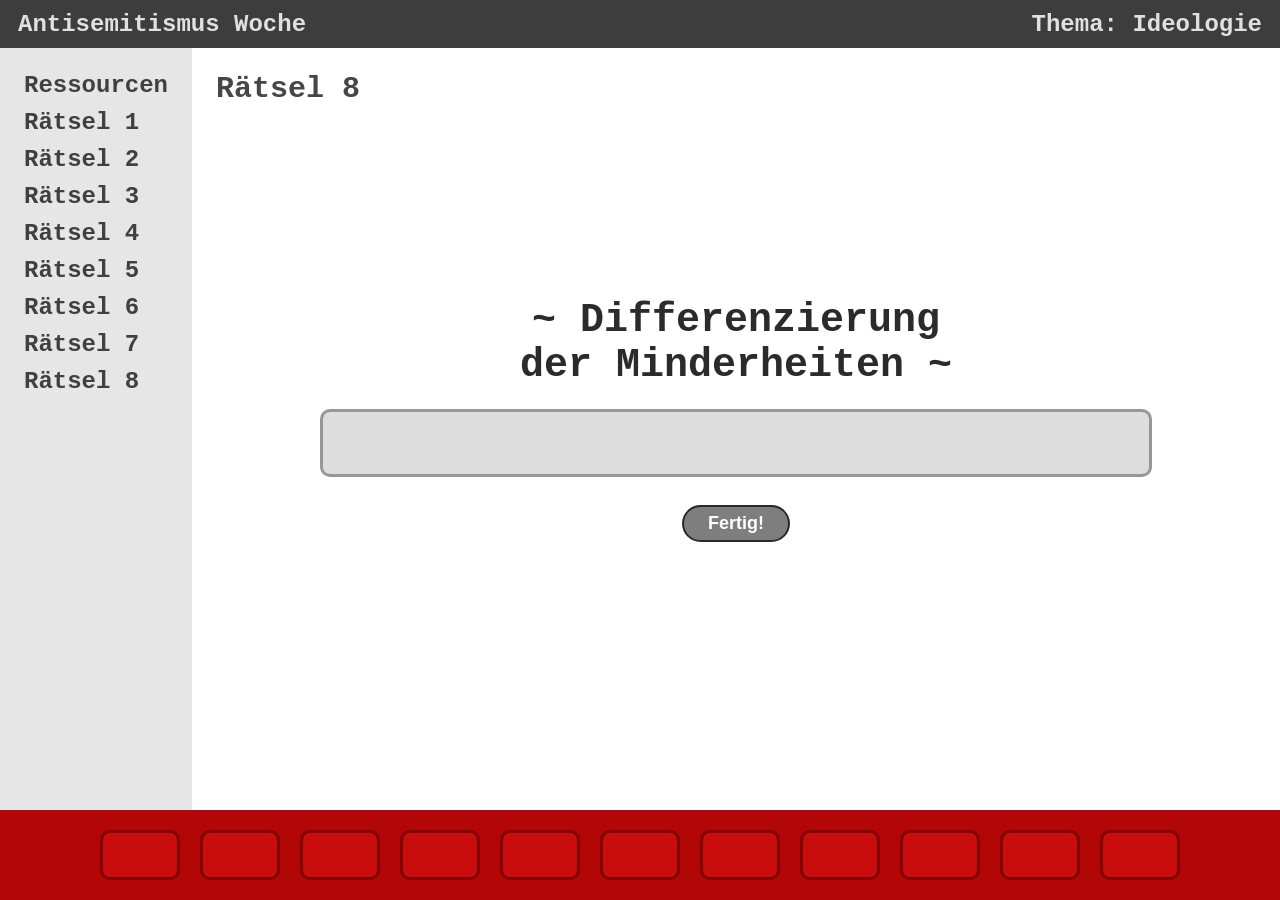
<file: html/08-riddle.html>
<!DOCTYPE html>
<html lang="de">
    <head>
        <meta charset="utf-8">
        <title>R&auml;tsel 8 | Escape Room</title>
        <link rel="stylesheet" href="../css/style.css">
    </head>
    <body>
       
        <div class="header">
            <div>Antisemitismus Woche</div>
            <div>Thema: Ideologie</div>
        </div>
        
        <div class="content">
            <div class="side left">
                <ul class="linklist">
                    <li><a href="./resources.html">Ressourcen</a></li>
                    <li><a href="./01-riddle.html">R&auml;tsel 1</a></li>
                    <li><a href="./02-riddle.html">R&auml;tsel 2</a></li>
                    <li><a href="./03-riddle.html">R&auml;tsel 3</a></li>
                    <li><a href="./04-riddle.html">R&auml;tsel 4</a></li>
                    <li><a href="./05-riddle.html">R&auml;tsel 5</a></li>
                    <li><a href="./06-riddle.html">R&auml;tsel 6</a></li>
                    <li><a href="./07-riddle.html">R&auml;tsel 7</a></li>
                    <li><a href="./08-riddle.html">R&auml;tsel 8</a></li>
                </ul>
            </div>
            
            <div class="side right">
                <h2>R&auml;tsel 8</h2>
                <div class="riddle-specifics">
                    <h1>~ Differenzierung <br> der Minderheiten ~</h1>
                    <div class="code-input-container">
                        <input type="text" class="word-input">
                    </div>
                    <div class="button-container">
                        <button class="submit" onclick="checkWord()">Fertig!</button>
                    </div>
                    <div class="error-message">Hier k&ouml;nnte ein Fehler vorliegen!</div>
                </div>
            </div>
        </div>

        <div class="footer">
            <div class="solution one"></div>
            <div class="solution two"></div>
            <div class="solution three"></div>
            <div class="solution four"></div>
            <div class="solution five"></div>
            <div class="solution six"></div>
            <div class="solution seven"></div>
            <div class="solution eight"></div>
            <div class="solution nine"></div>
            <div class="solution ten"></div>
            <div class="solution eleven"></div>
        </div>

        <script type="text/javascript" src="../js/script.js"></script>
        <script>
            let solutionArray = retrieveArray();
            showObtainedSolutionLetters(solutionArray);
            lockInputsIfSolved();

            function checkWord() {
                if (document.querySelector('.word-input').value) { //if all Inputs have values:
                    if (
                        //check if the entered values are correct:
                        document.querySelector('.word-input').value == 'aktiont4' 
                    ){ //if entered values are correct
                        revealSolution();
                    } else { //if entered calues are not correct
                        document.querySelector('.error-message').innerHTML = 'Inkorrekt. Versuch es noch einmal!';
                        document.querySelector('.error-message').style.color = 'rgb(224, 111, 111)';
                    }
                } else { //if there is at least one empty input
                    document.querySelector('.error-message').innerHTML = 'Es gibt noch leere Eingabe-Felder!';
                    document.querySelector('.error-message').style.color = 'rgb(224, 111, 111)';
                }
            } //checkWord()

            function revealSolution() {
                document.querySelector('.error-message').style.color = 'white';
                solutionArray[7] = 'true';
                storeArray(solutionArray);
                showObtainedSolutionLetters(solutionArray);
                lockInputsIfSolved();
            } //revealSolution()

            function lockInputsIfSolved() {
                if (solutionArray[7] == 'true') {
                    document.querySelector('.word-input').value = 'aktiont4';

                    document.querySelector('.word-input').disabled = true;
                }
            } //lockInputsIfSolved()
        </script>
    </body>
</html>
</file>
<file: css/home.css>
body {
    background-color: rgb(255, 255, 255);
    font-family: 'Courier New', Courier, monospace;
    display: flex;
    flex-direction: column;
    margin: 0;
    height: 100dvh;
    font-size: 24px;
    font-weight: 800;
}

.header, .footer {
    height: 48px;
    box-sizing: border-box;
    display: flex;
    align-items: center;
    padding: 18px;
    text-align: center;
}

.header {
    background-color: rgb(61, 61, 61);
    color: rgb(224, 224, 224);
    justify-content: space-between;
    /* color: rgb(194, 24, 24); */
}

.content {
    display: flex;
    flex-direction: column;
    justify-content: center;
    align-items: center;
    flex: 1;
    text-align: center;
    padding: 24px;
}

img {
    width: 500px;
    height: 180px;
    margin-top: -10px;
    object-fit: cover;
    object-position: 0% 0%;
    position: static;
}

.img.alert-trigger {
    display: block;
    font-size: 16px;
    font-family: 'Courier New', Courier, monospace;
    max-width: 650px; 
    color: black;
    margin: 0 auto;
    position: sticky;
    background-color: white;
    border: none;
}

.img.info, .img.link {
   font-size: 14px;
   margin-top: -10px;
}

h1 {
    margin-top: 10px;
    margin-bottom: 0;
    font-size: 42px;
}

h2 {
    margin-top: 0;
    margin-bottom: 12px;
    color: rgb(187, 11, 11);
    font-size: 36px
}

p {
    max-width: 900px;
    text-align: center;
    margin-top: 0;
    margin-bottom: 6px;
    font-size: 20px;
}

a {
    color: rgb(212, 42, 42);
    text-decoration: none;
}

.footer {
    background-color: rgb(179, 6, 6);
    color: white;
    justify-content: flex-end;
}
</file>
<file: css/style.css>
body {
    background-color: rgb(255, 255, 255);
    font-family: 'Courier New', Courier, monospace;
    display: flex;
    flex-direction: column;
    margin: 0;
    height: 100dvh;
    font-size: 24px;
    font-weight: 800;
}

.header, .footer {
    box-sizing: border-box;
    display: flex;
    align-items: center;
    padding: 18px;
    text-align: center;
}

.header {
    height: 48px;
    background-color: rgb(61, 61, 61);
    color: rgb(224, 224, 224);
    justify-content: space-between;
    /* color: rgb(194, 24, 24); */
}

.content {
    display: flex;
    flex-direction: row;
    align-items: stretch;
    flex: 1;
}

.side.left {
    background-color: rgb(230, 230, 230);
    width: fit-content;
    padding: 24px;
    box-sizing: border-box;
}

.side.left ul {
    list-style-type: none;
    padding: 0;
    margin: 0;
    display: flex;
    flex-direction: column;
    gap: 10px;
    color: rgb(65, 64, 64);
}

a {
    text-decoration: none;
    color: inherit;
}

.side.right {
    background-color: rgb(255, 255, 255);
    flex: 1;
    display: flex;
    flex-direction: column;
    padding: 24px;
    font-size: 20px;
}

h2 {
    color: rgb(70, 70, 70);
    margin: 0;
}

.riddle-specifics {
    flex: 1;
    display: flex;
    flex-direction: column;
    gap: 10px;
    padding-top: 10px;
    padding-bottom: 10px;
    justify-content: center;
}

h1 {
    color: rgb(43, 43, 43);
    margin: 0 0 5px 0;
    text-align: center;
}

.code-input-container {
    display: flex;
    gap: 10px;
    justify-content: center;
    /* flex-wrap: wrap; */
    margin: 6px 0;
}

.code-input {
    width: 100%;
    max-width: 60px;
    min-width: 30px;
    height: 80px;
    border: 4px solid rgb(146, 146, 146);
    background-color: rgb(199, 199, 199);
    color: rgb(56, 56, 56);
    border-radius: 10px;
    font-size: 42px;
    text-align: center;
}

.code-input:disabled {
    border: 4px solid rgb(194, 194, 194);
    background-color: rgb(226, 226, 226);
    color: rgb(112, 112, 112);
}

.word-input {
    width: 100%;
    margin: 0 10%;
    min-width: 30px;
    height: 60px;
    border: 3px solid rgb(151, 151, 151);
    background-color: rgb(221, 221, 221);
    color: rgb(56, 56, 56);
    border-radius: 10px;
    font-size: 30px;
    text-align: center;
    font-family: "Lucida Console", "Courier New", monospace;
    font-weight: 500;
}

.word-input:disabled {
    border: 3px solid rgb(209, 209, 209);
    background-color: rgb(238, 238, 238);
    color: rgb(102, 102, 102);
}

.button-container {
    display: flex;
    justify-content: center;
}

.submit {
    background-color: rgb(126, 126, 126);
    border: 2px solid rgb(43, 43, 43);
    color: white;
    padding: 6px 24px;
    font-size: 18px;
    font-weight: 600;
    border-radius: 20px;
    margin-top: 12px; 
}

.error-message {
    color: white;
    text-align: center;
    margin: 10px;
}

.footer {
    min-height: 90px;
    background-color: rgb(179, 6, 6);
    justify-content: flex-end;
    align-items: stretch;
    gap: 20px;
    padding: 20px 100px;
    flex-wrap: wrap;
}

.solution {
    flex: 1;
    background-color: rgb(201, 13, 13);
    border: 3px solid rgb(128, 2, 2);
    color: white;
    font-size: 30px;
    border-radius: 10px;
    min-width: fit-content;
    display: flex;
    justify-content: center;
    align-items: center;
    padding: 5px;
}


/* resources.html specific styling */
#resources-right-side {
    display: block;
    max-height: 580px;
    overflow-y: scroll;
}


#resources-right-side h1 {
    margin-top: 20px;
}

#resources-right-side p {
    text-align: center;
}

.material-container {
    display: flex;
    flex-direction: column;
    gap: 6px;
    width: 100%;
    height: 1000px;
}

.material-container div {
    display: flex;
    flex: 1;
    box-sizing: border-box;
    gap: 6px;
}

.material-container div.one {
    max-height: 120px;
    background-color: white;
    align-items: center;
    justify-content: space-evenly;
    color: rgb(82, 82, 82);
}

.material-container div.two {
    max-height: fit-content;
    background-color: rgb(255, 255, 255);
    align-items: stretch;
    justify-content: space-between;
}

div.two .two-left {
    display: flex;
    flex-direction: column;
    background-color: rgb(255, 255, 255);
    text-align: center;
    padding: 20px 10px;
    gap: 10px;
}

div.two .two-left h2 {
    color: rgb(82, 82, 82);
    margin: 6px 0;
}

div.two .two-left p {
    margin: 0;
    font-size: 16px;
}

div.two .two-left p span{
    background-color: rgb(255, 252, 217);
}

div.two .two-right {
    background-color: rgb(255, 255, 255);
    max-width: fit-content;
    margin-top: 30px;
}

audio {
    width: 500px;
    background-color: white;
}

video {
    height: 500px;
    margin-right: 20px;
    border-radius: 30px;
    border: 3px solid rgb(56, 56, 56);
}
</file>
